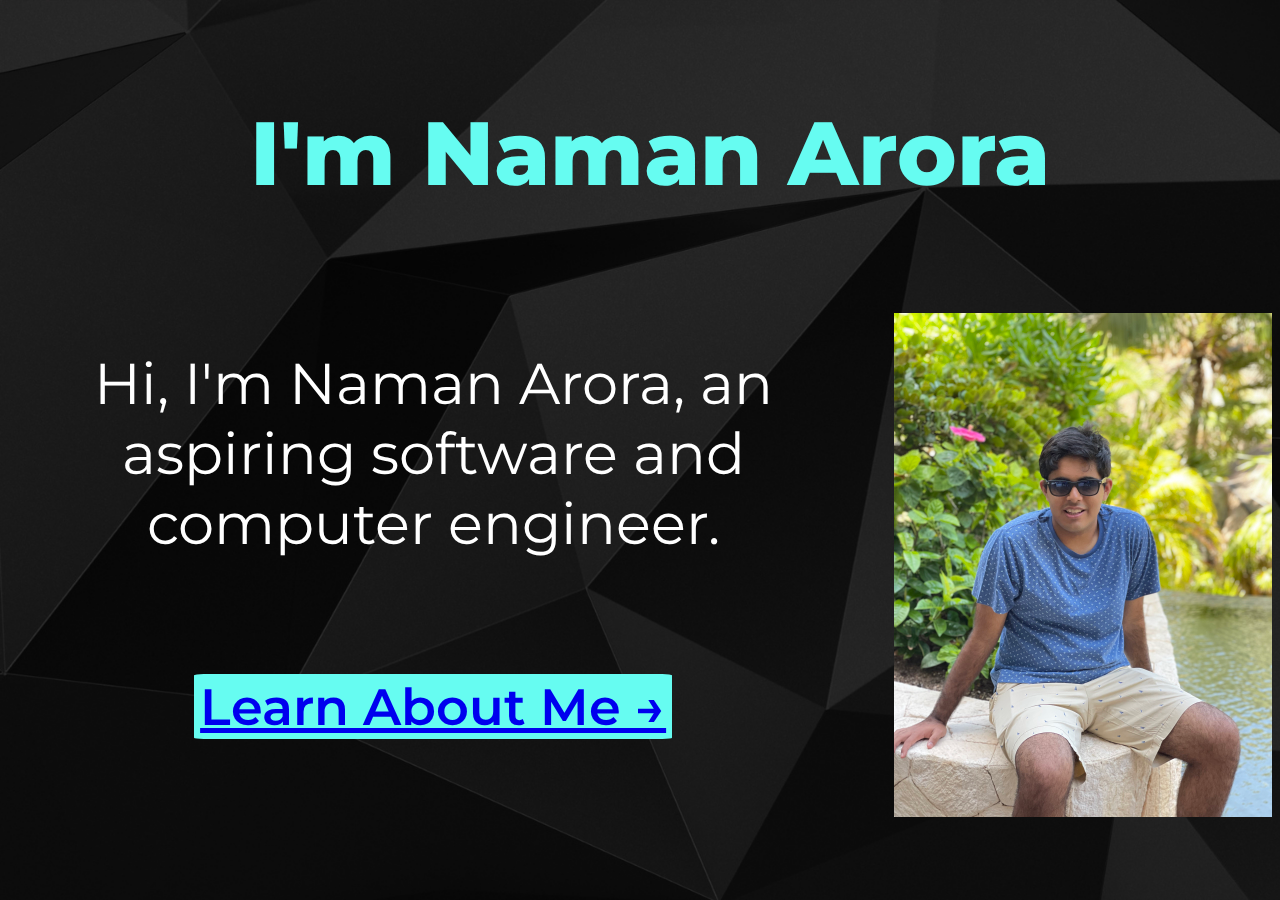
<file: index.html>
<!DOCTYPE html>
<html lang="en">
<head>
    <meta charset="UTF-8">
    <meta http-equiv="X-UA-Compatible" content="IE=edge">
    <meta name="viewport" content="width=device-width, initial-scale=1.0">
    <link rel="stylesheet" href="index.css">
    <link href="https://fonts.googleapis.com/css2?family=Montserrat:wght@400;600;800&display=swap" rel="stylesheet">
    <title>Naman Arora | Portfolio</title>
</head>
<body>
   <div class="container">
        <div class="name">
            <p>I'm Naman Arora</p>
        </div>
        
        <div class="short-sum">
            <p>Hi, I'm Naman Arora, an aspiring software and computer engineer.</p>
        </div>
        <div class="bttn">
            <button class="about-me"><a class="lnk" href="about-me.html">Learn About Me →</a></button>
        </div>
        <img class="naman-img" src="extras/images/naman_arora.jpg">
    </div>


</body>
</html>
</file>
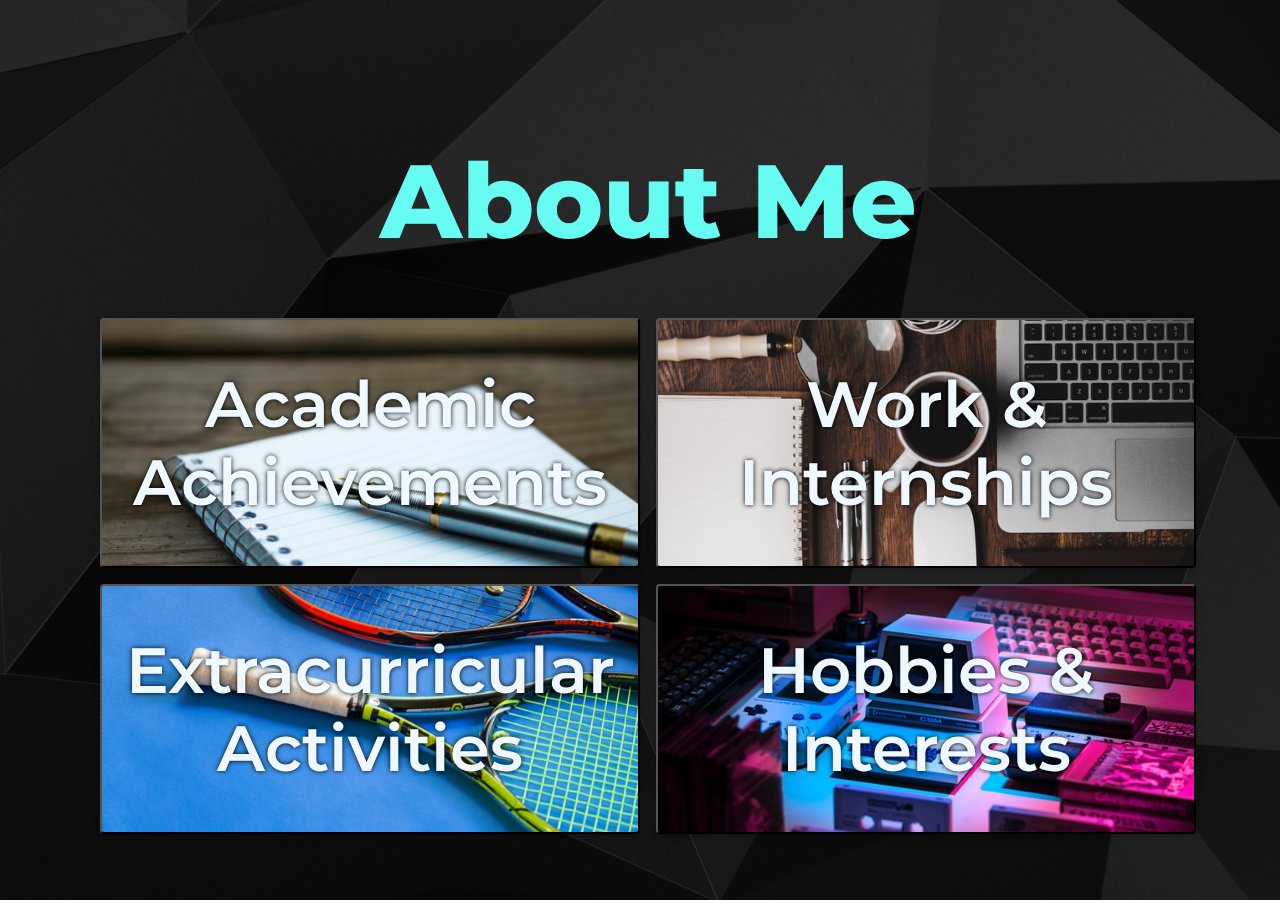
<file: about-me.html>
<!DOCTYPE html>
<html lang="en">
<head>
    <meta charset="UTF-8">
    <meta http-equiv="X-UA-Compatible" content="IE=edge">
    <meta name="viewport" content="width=device-width, initial-scale=1.0">
    <link rel="stylesheet" href="about-me.css">
    <link href="https://fonts.googleapis.com/css2?family=Montserrat:wght@400;600;800&display=swap" rel="stylesheet">
    <title>Naman Arora | About Me</title>
</head>
<body>
    <div class="wrapper">
        <div class="title">
            About Me
        </div>
        <div class="section_container" >
            <button style="background-image: url(extras/images/notes.jpg);" class="card" onclick="location.href='about-me/academic-achievements.html'" type="button">
                Academic <br> Achievements
            </button>
            <button style="background-image: url(extras/images/work.jpg);" class="card" onclick="location.href='about-me/work-internships.html'" type="button">
                Work & <br> Internships
            </button>
            <button style="background-image: url(extras/images/tennis.jpg);" class="card" onclick="location.href='about-me/extracurricular-activities.html'" type="button">
                Extracurricular <br> Activities
            </button>
            <button style="background-image: url(extras/images/computers.jpg);" class="card" onclick="location.href='about-me/hobbies-interests.html'" type="button">
                Hobbies & <br> Interests 
            </button>
        </div>
    </div>

    
</body>
</html>
</file>
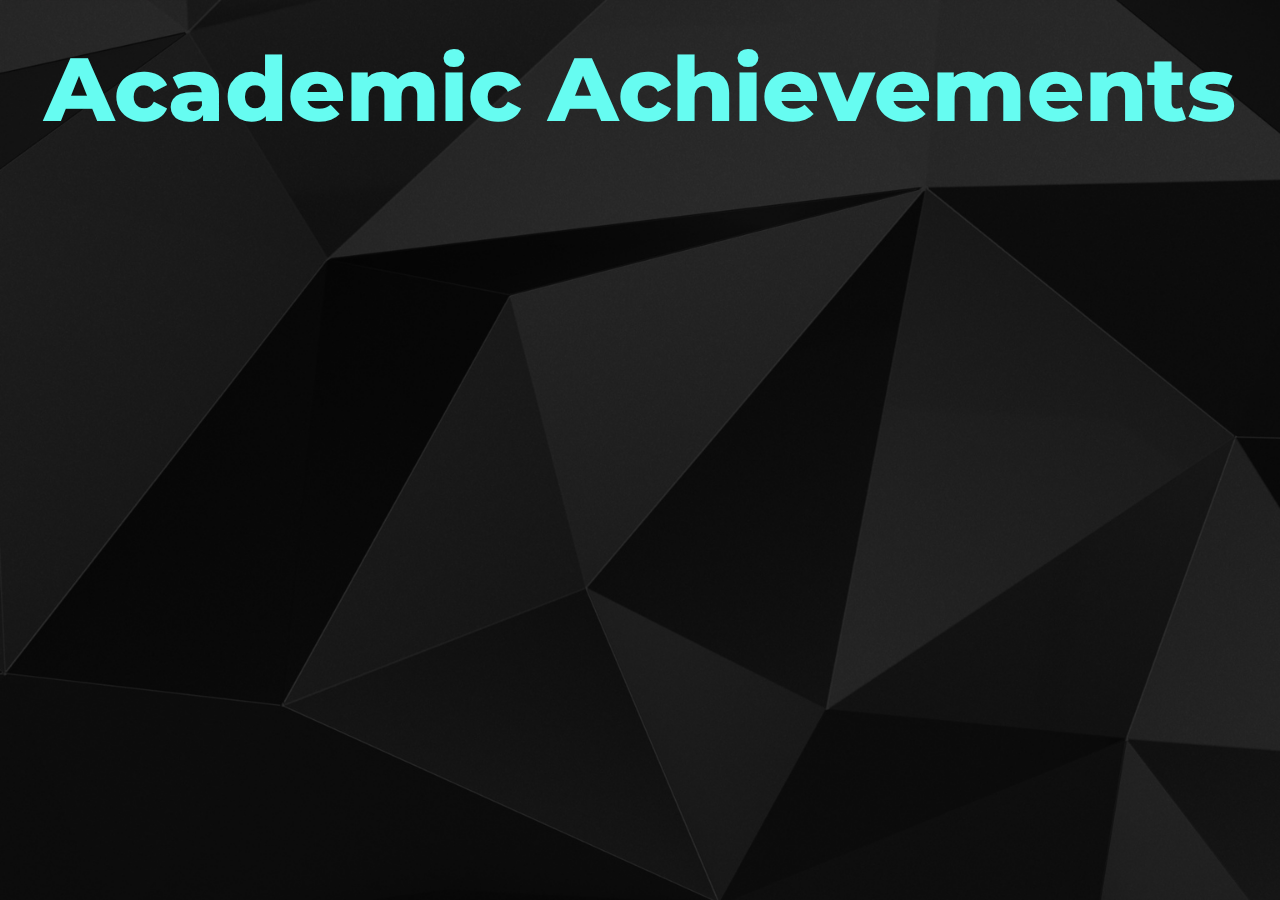
<file: about-me/academic-achievements.html>
<!DOCTYPE html>
<html lang="en">
<head>
    <meta charset="UTF-8">
    <meta http-equiv="X-UA-Compatible" content="IE=edge">
    <meta name="viewport" content="width=device-width, initial-scale=1.0">
    <link rel="stylesheet" href="aboutme-websites.css">
    <title>Naman Arora | Academic Achievements</title>
</head>
<body>
    <div class="title">
        Academic Achievements
    </div>

    <div>
        
    </div>
    
</body>
</html>
</file>
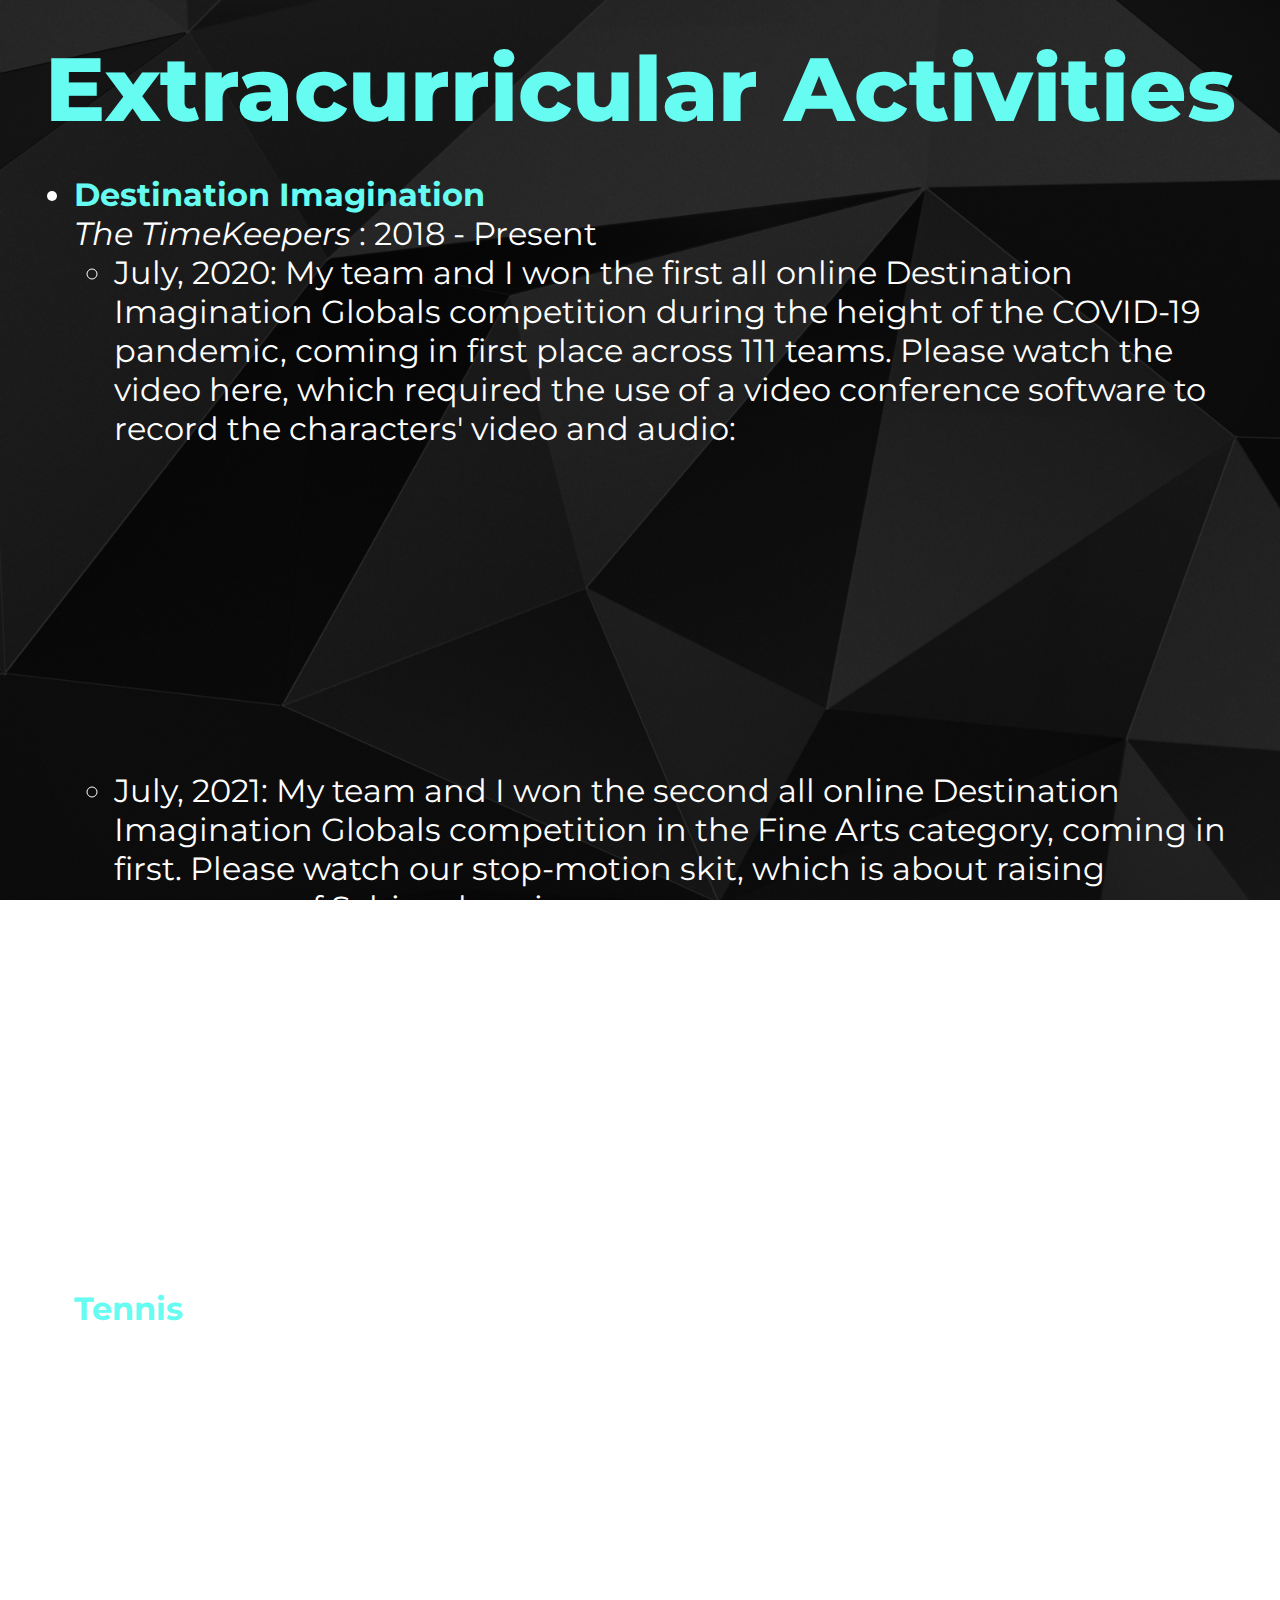
<file: about-me/extracurricular-activities.html>
<!DOCTYPE html>
<html lang="en">
<head>
    <meta charset="UTF-8">
    <meta http-equiv="X-UA-Compatible" content="IE=edge">
    <meta name="viewport" content="width=device-width, initial-scale=1.0">
    <link rel="stylesheet" href="aboutme-websites.css">
    <title>Naman Arora | Extracurricular Activities</title>
</head>
<body>
    <div class="title">
        Extracurricular Activities
    </div>
    <div class="container">
        <ul>
            <li><b>Destination Imagination</b> <br><i>The TimeKeepers</i> : 2018 - Present
                <ul>
                    <li>July, 2020: My team and I won the first all online Destination Imagination Globals competition during the height of the COVID-19 pandemic, coming in first place across 111 teams. Please watch the video here, which required the use of a video conference software to record the characters' video and audio:<br>
                        <iframe width="560" height="315" src="https://www.youtube.com/embed/YtgGuphp8Mg" title="YouTube video player" frameborder="0" allow="accelerometer; autoplay; clipboard-write; encrypted-media; gyroscope; picture-in-picture" allowfullscreen></iframe>
                    </li>
                    <li>July, 2021: My team and I won the second all online Destination Imagination Globals competition in the Fine Arts category, coming in first. Please watch our stop-motion skit, which is about raising awareness of Schizophrenia:<br>
                        <iframe width="560" height="315" src="https://www.youtube.com/embed/650KCfDRVGc" title="YouTube video player" frameborder="0" allow="accelerometer; autoplay; clipboard-write; encrypted-media; gyroscope; picture-in-picture" allowfullscreen></iframe>
                    </li>
                </ul>
            </li><br>
            <li><b color:#66FCF1>Tennis</b> <br><i>The Woodlands College Park Tennis Team</i> : 2018 - Present
                <ul>
                    <li>I am part of and represented my school varsity tennis team.</li>
                    <li>I motivated players by supporting them in areas of need, and demonstrated team spirit at the tennis matches by starting cheers.</li>
                    <li>I also assisted the coaches by arranging drills and practices.</li>
                </ul>
            </li><br>
        </ul>
    </div>

    
</body>
</html>
</file>
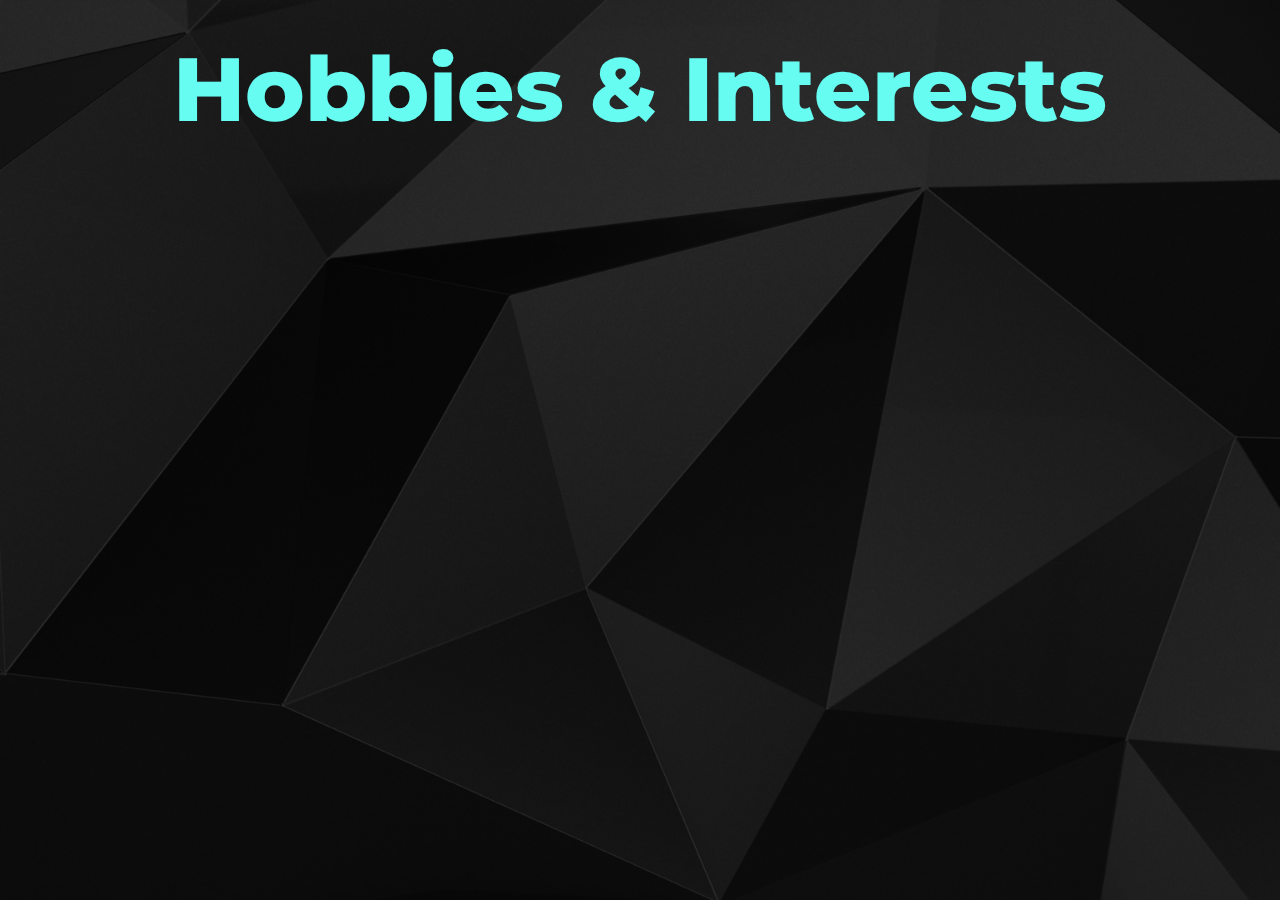
<file: about-me/hobbies-interests.html>
<!DOCTYPE html>
<html lang="en">
<head>
    <meta charset="UTF-8">
    <meta http-equiv="X-UA-Compatible" content="IE=edge">
    <meta name="viewport" content="width=device-width, initial-scale=1.0">
    <link rel="stylesheet" href="aboutme-websites.css">
    <title>Naman Arora | Hobbies & Interests</title>
</head>
<body>
    <div class="title">
        Hobbies & Interests
    </div>
    
</body>
</html>
</file>
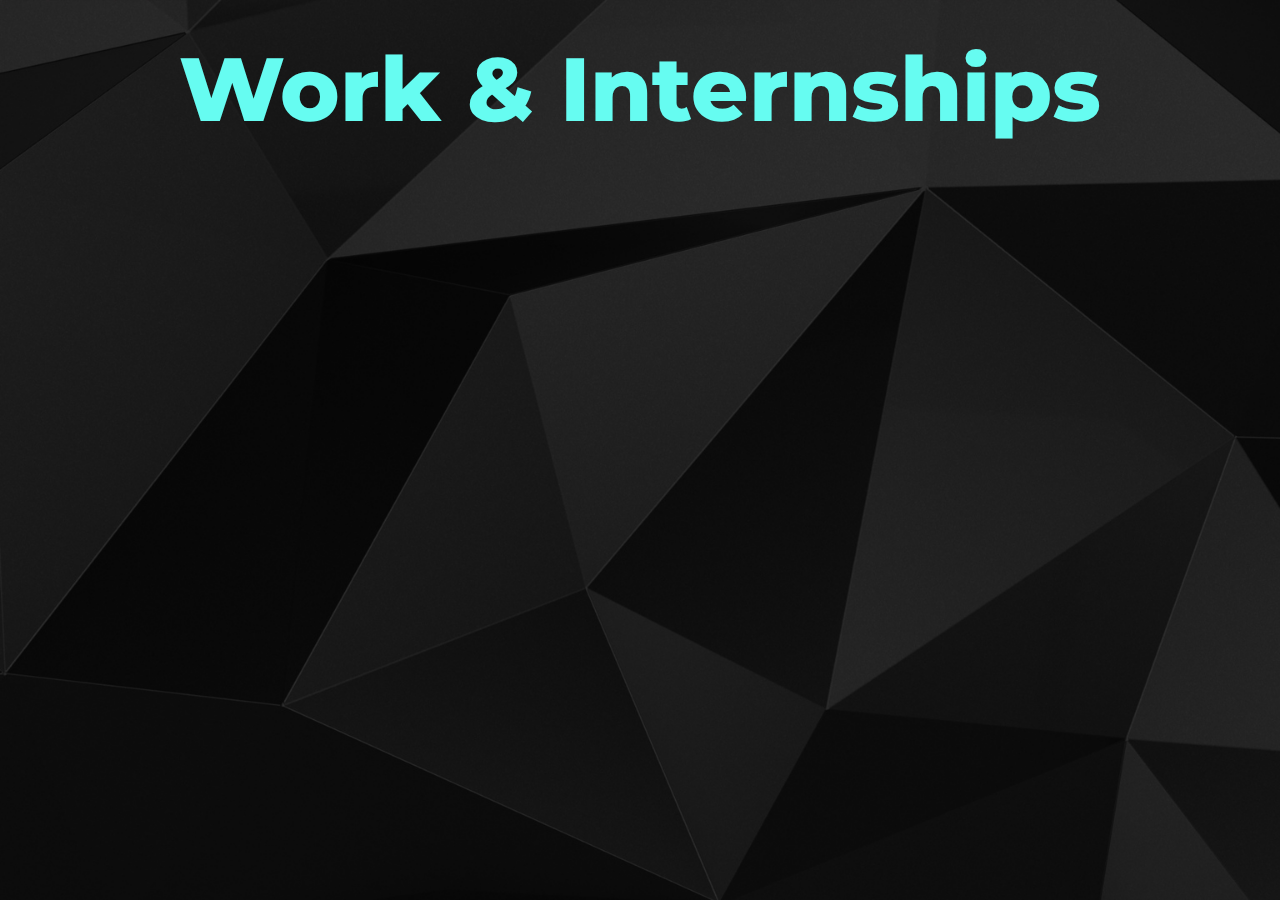
<file: about-me/work-internships.html>
<!DOCTYPE html>
<html lang="en">
<head>
    <meta charset="UTF-8">
    <meta http-equiv="X-UA-Compatible" content="IE=edge">
    <meta name="viewport" content="width=device-width, initial-scale=1.0">
    <link rel="stylesheet" href="aboutme-websites.css">
    <title>Naman Arora | Work & Internships</title>
</head>
<body>
    <div class="title">
        Work & Internships
    </div>
    
</body>
</html>
</file>
<file: index.css>
@font-face {
    font-family: "AllerDisplay";
    src: url("aller.display.ttf");
}
body{
    background-image: url(extras/images/abstract_black_wallpaper.jpg);
    padding: 0%;
    display: flex;
    flex-direction: row;
    align-items: center;
    justify-content: center;
    overflow: hidden;
    background-attachment: fixed;
    background-size: cover;
}

/* Working container:
.container{
    font-family: 'Montserrat', sans-serif;
    height: 100%;
    width: 100%;
    display: flex;
    flex-direction: column;
    align-items: center;
    justify-content: space-around;
    /*display: grid;
    grid-template-rows: [row-one] 20% [row-two] 30% [row-three] 20% [row-four] 10% [row-five] 20% [last-line];
}*/

.container{
    font-family: 'Montserrat', sans-serif;
    height: 100%;
    width: 100%;
    display: grid;
    grid-template-rows: repeat(3, 33%);
    grid-template-columns: repeat(3, 33%);
    gap: 1rem;
}

.naman-img{
    grid-row: 2 / 4;
    grid-column: 3 / 4;
    max-width: 42vh;
    align-self: center;
    justify-self: center;
}

.name{
    grid-row:  1 / 2;
    grid-column: 1 / 4;
    font-size: 7vw;
    font-weight: 800;
    color: #66FCF1;
    text-align: center;
}

.short-sum{
    grid-row: 2 / 3;
    grid-column: 1 / 3;
    font-size: 4.5vw;
    font-weight: 400;
    color: white;
    text-align: center;
}

.bttn{
    grid-row: 3 / 4;
    grid-column: 1 / 3;
    justify-self: center;
    align-self: center;
}

.about-me{

    font-family: 'Montserrat', sans-serif;
    font-size: 4vw;
    font-weight: 600;
    border: none;
    color: black;
    background-color: #66FCF1;
    border-radius: 2%;
    text-align: center;
    text-decoration-color: black;

}

.lnk:visited, .lnk:hover, .lnk:focus{ text-decoration: none; color:black; }
</file>
<file: about-me.css>
body{
    background-image: url(extras/images/abstract_black_wallpaper.jpg);
    overflow: hidden;
    width:100%;
    height: 100vh;
    display:flex;
    justify-content: center;
    align-items: center;
    background-attachment: fixed;
    background-size: cover;
}

.title{
    font-family: 'Montserrat', sans-serif;
    font-size: 6.5rem;
    font-weight: 800;
    color: #66FCF1;
    text-align: center;
    padding:5%;
}

/*.wrapper{
    display: grid;
    grid-template-rows: 50% 50%;
}*/

.section_container{
    display: grid;
    gap: 1rem;
  
    grid-template-columns: repeat(2, minmax(540px, 1fr));
    grid-template-rows: repeat(2, minmax(250px, 1fr));
}

.card {
    font-family: 'Montserrat', sans-serif;
    font-weight: 600;
    text-shadow: 0 0 5px #000;
    display: flex;
    flex-direction: column;
    justify-content: center;
    align-items: center;
    background: #000;
    font-size: 4rem;
    color: aliceblue;
    box-shadow: rgba(3, 8, 20, 0.1) 0px 0.15rem 0.5rem, rgba(2, 8, 20, 0.1) 0px 0.075rem 0.175rem;
    height: 100%;
    width: 100%;
    border-radius: 4px;
    transition: all 500ms;
    overflow: hidden;
    background-size: cover;
    background-position: center;
    background-repeat: no-repeat;
 }
  
.card:hover {
    font-size: 4.3em;
 }

a:visited,a:hover,a:focus{ text-decoration: none; color:white; }
</file>
<file: about-me/aboutme-websites.css>
@import url('https://fonts.googleapis.com/css2?family=Montserrat:wght@400;600;800&display=swap');

body{
    padding: 2%;
    background-image: url(abstract_black_wallpaper.jpg);
    background-attachment: fixed;
    background-size: cover;

}

.title{
    font-family: 'Montserrat', sans-serif;
    font-size: 7vw;
    font-weight: 800;
    color: #66FCF1;
    text-align: center;
}

.container{
    font-family: 'Montserrat', sans-serif;
    font-weight: 400;
    color: white;
    text-align: left;
    font-size: 2.5vw;
    

}
iframe{
    align-self: center;
    position: relative;
    left: 50%;
    transform: translate(-50%);
}

b{
    color: #66FCF1;
}
</file>
